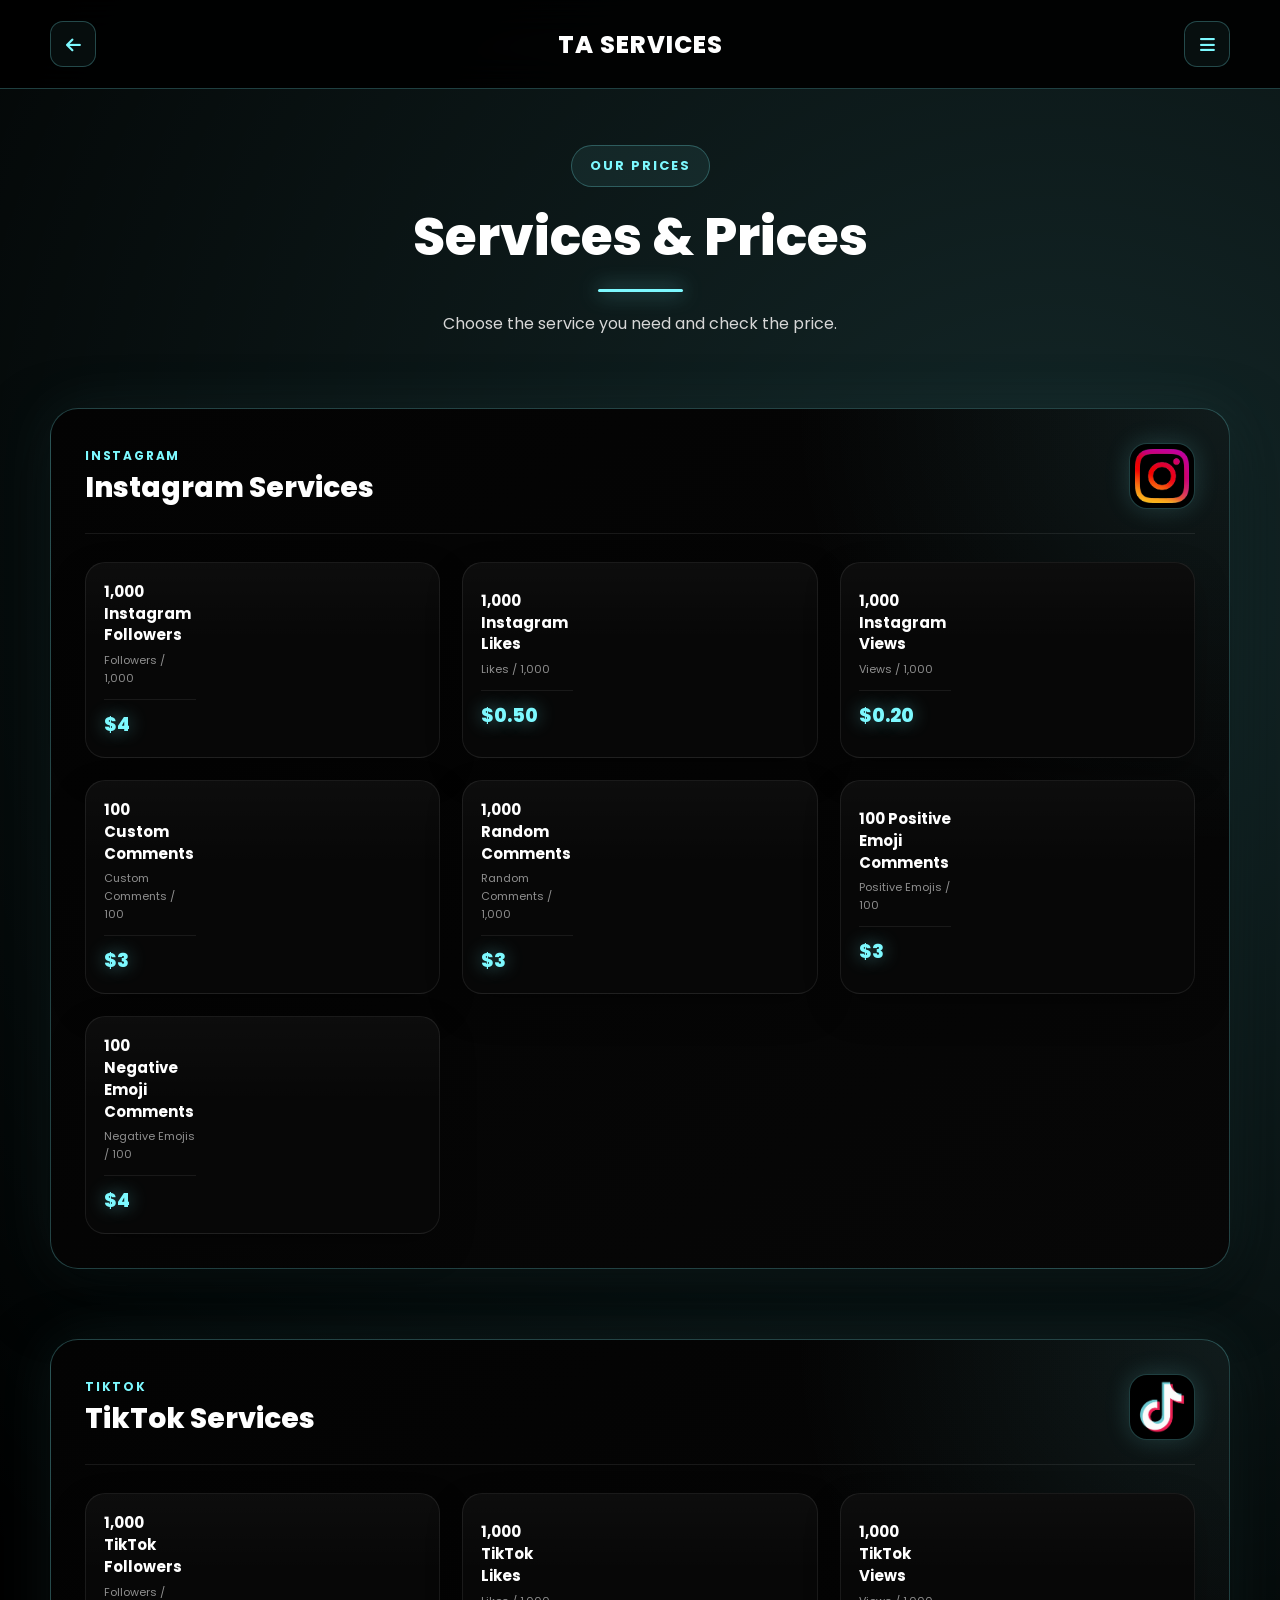
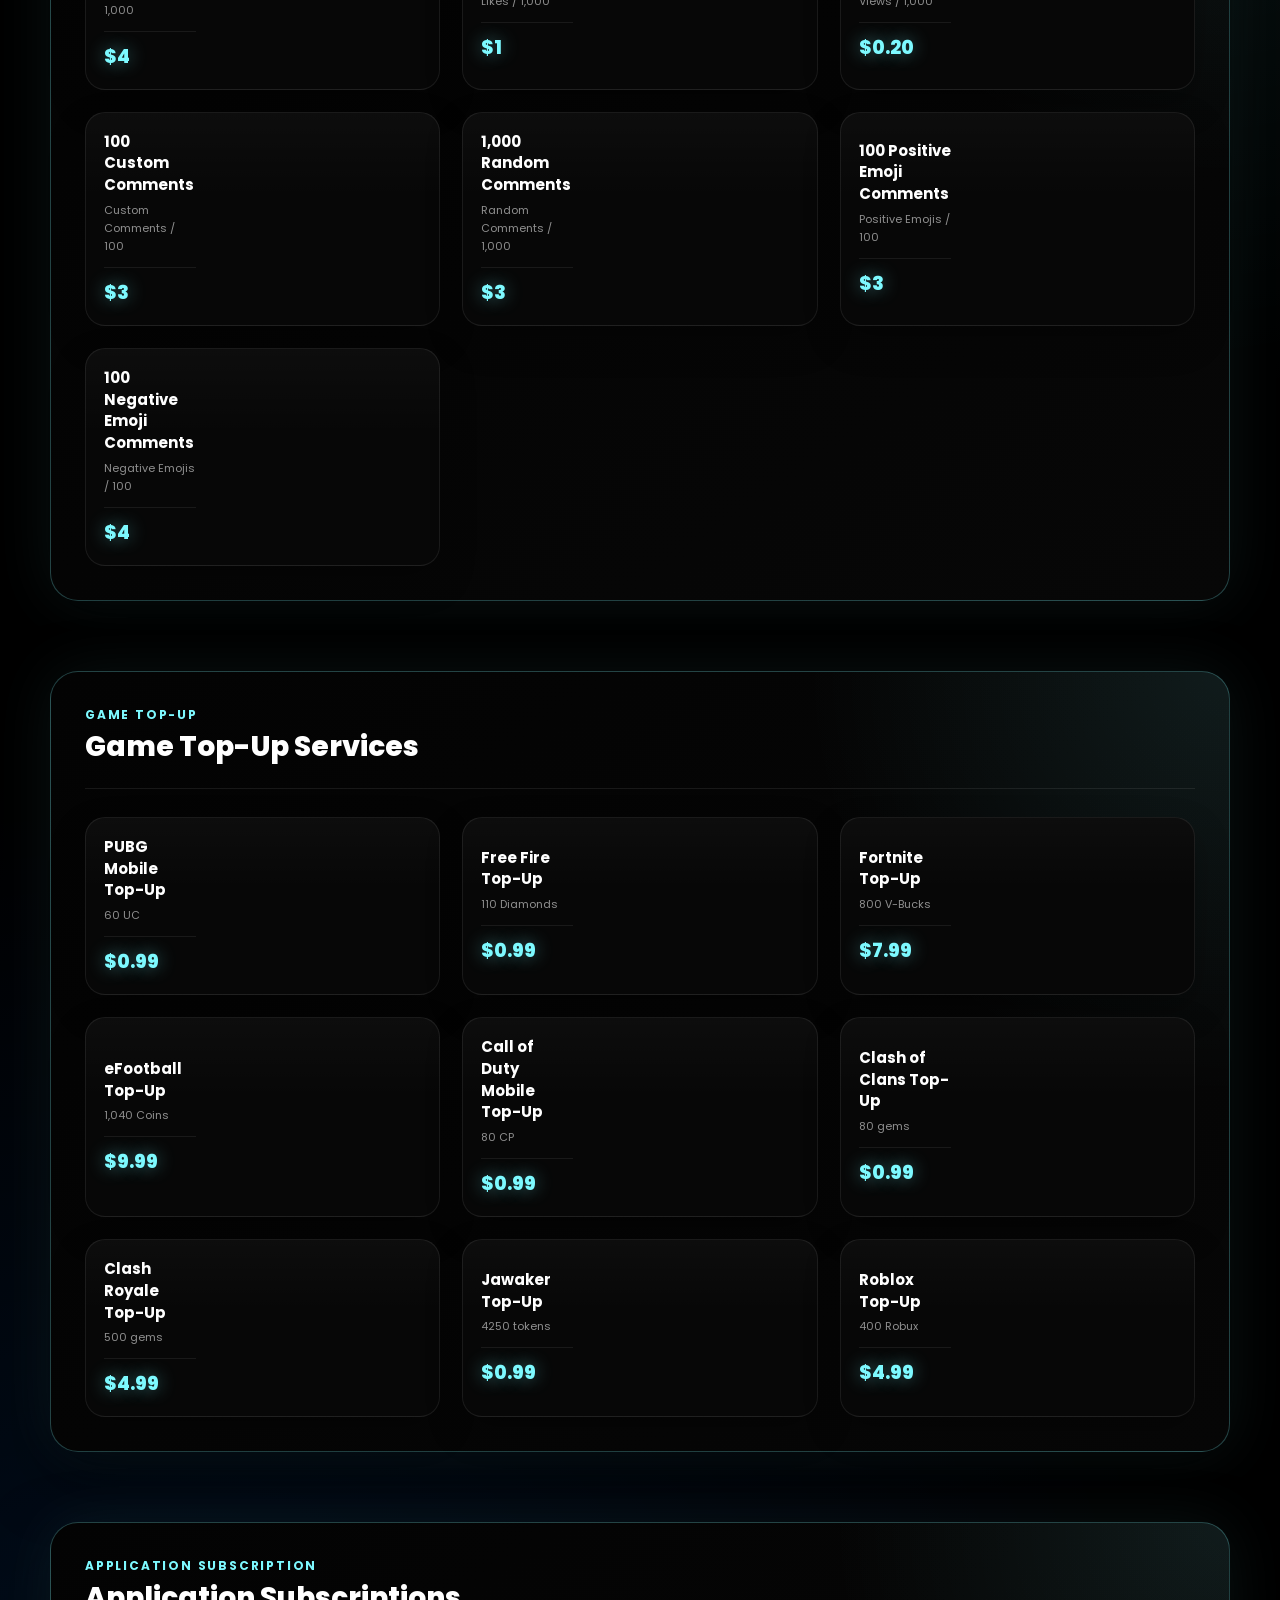
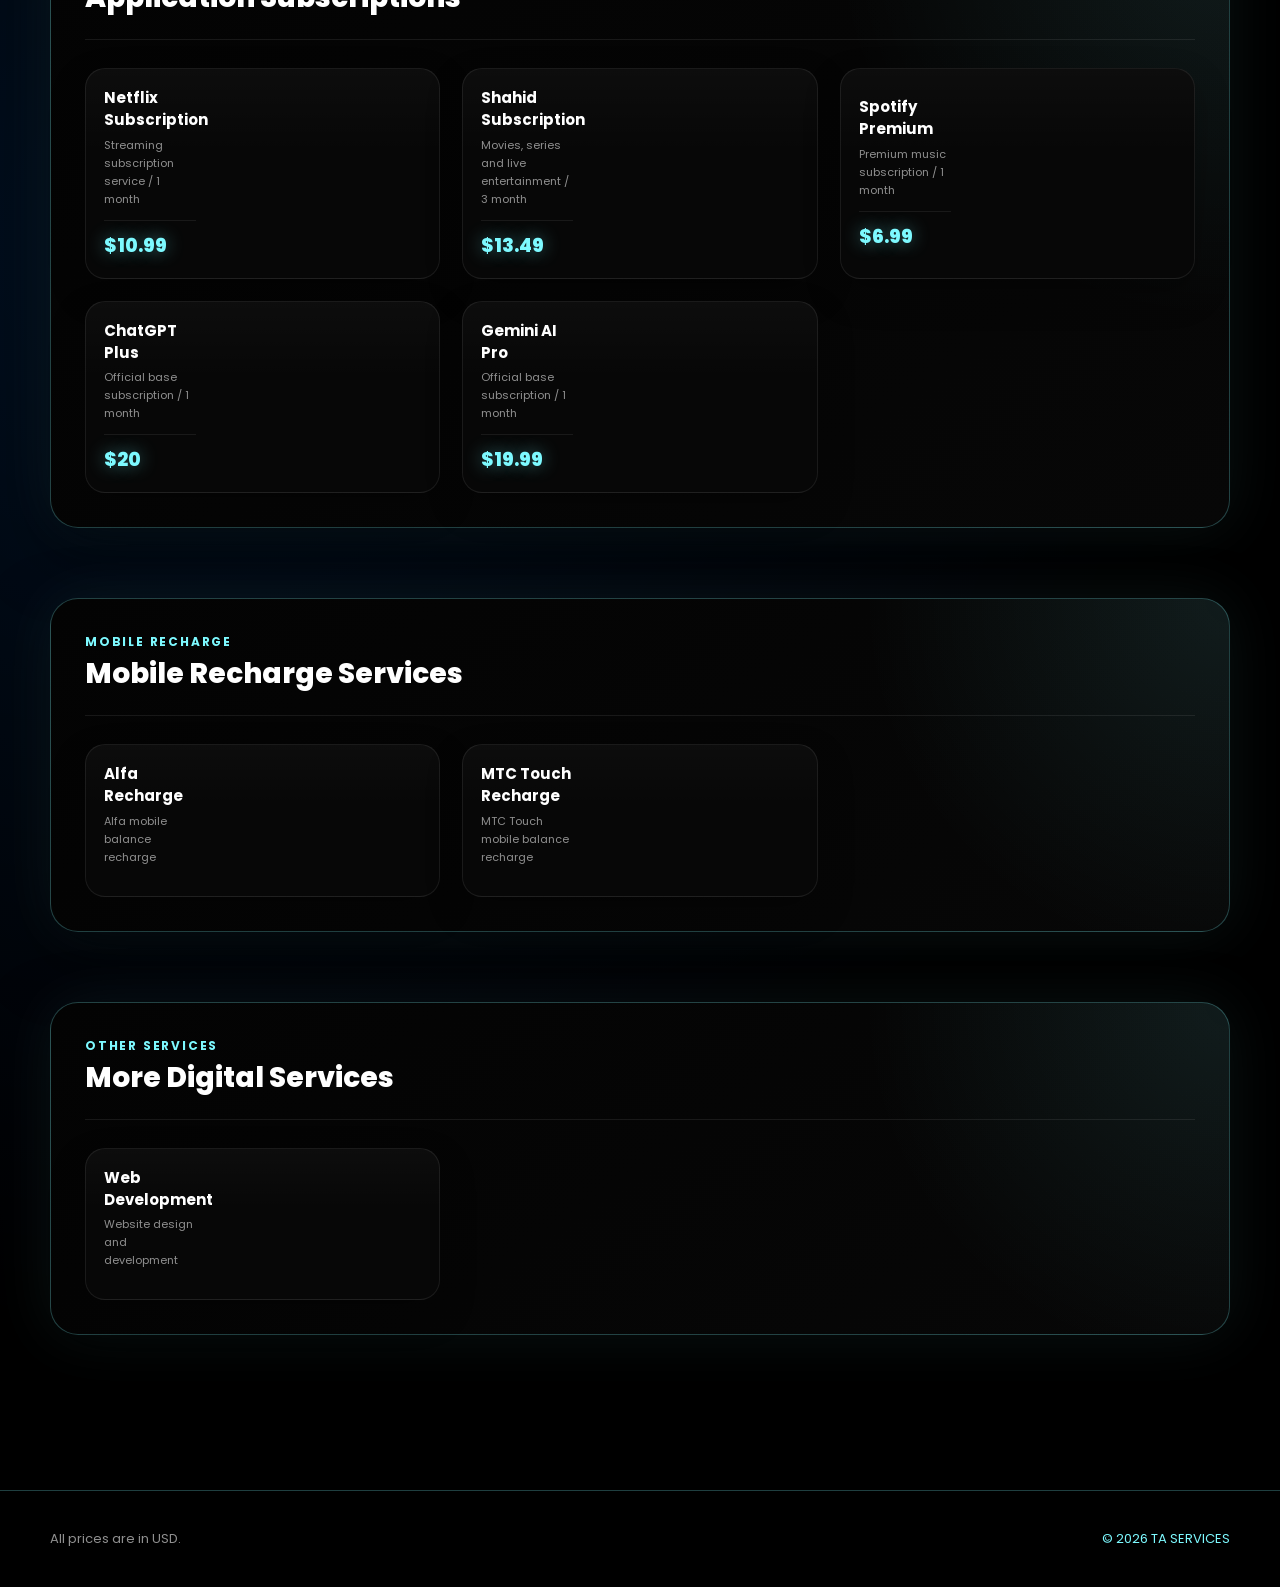
<file: viewprices.html>
<!DOCTYPE html>
<html lang="en" dir="ltr">
<head>
  <meta charset="UTF-8">
  <meta name="viewport" content="width=device-width, initial-scale=1.0">

  <title>Services & Prices</title>

  <!-- CSS file -->
  <link rel="stylesheet" href="viewprice.css">

  <!-- Font Awesome -->
  <link
    rel="stylesheet"
    href="https://cdnjs.cloudflare.com/ajax/libs/font-awesome/6.5.2/css/all.min.css"
  >
</head>

<body>

  <header class="site-header">
    <div class="container header-content">

      <a href="index.html" class="back-btn" aria-label="Go back">
        <i class="fa-solid fa-arrow-left"></i>
      </a>

      <a href="../index.html" class="logo">
        TA SERVICES
      </a>

      <button class="menu-btn" type="button" aria-label="Open menu">
        <i class="fa-solid fa-bars"></i>
      </button>

    </div>
  </header>


  <main class="services-page">
    <div class="container">

      <section class="page-heading">
        <p class="small-title">OUR PRICES</p>
        <h1>Services & Prices</h1>
        <p>Choose the service you need and check the price.</p>
      </section>


      <!-- Instagram Services -->
      <section class="service-section" id="instagram">

        <div class="section-title">
          <div>
            <span>Instagram</span>
            <h2>Instagram Services</h2>
          </div>

          <img
            src="insta.jpeg"
            alt="Instagram"
            class="section-logo"style="background-color: black; padding: 5px;"
          >
        </div>

        <div class="services-grid compact-services-grid">

          <article class="service-card compact-card">
            <div class="card-content">
              <h3>1,000 Instagram Followers</h3>
              <p class="service-unit">Followers / 1,000</p>
              <p class="price"><span>$4</span></p>
            </div>
          </article>

          <article class="service-card compact-card">
            <div class="card-content">
              <h3>1,000 Instagram Likes</h3>
              <p class="service-unit">Likes / 1,000</p>
              <p class="price"><span>$0.50</span></p>
            </div>
          </article>

          <article class="service-card compact-card">
            <div class="card-content">
              <h3>1,000 Instagram Views</h3>
              <p class="service-unit">Views / 1,000</p>
              <p class="price"><span>$0.20</span></p>
            </div>
          </article>

          <article class="service-card compact-card">
            <div class="card-content">
              <h3>100 Custom Comments</h3>
              <p class="service-unit">Custom Comments / 100</p>
              <p class="price"><span>$3</span></p>
            </div>
          </article>

          <article class="service-card compact-card">
            <div class="card-content">
              <h3>1,000 Random Comments</h3>
              <p class="service-unit">Random Comments / 1,000</p>
              <p class="price"><span>$3</span></p>
            </div>
          </article>

          <article class="service-card compact-card">
            <div class="card-content">
              <h3>100 Positive Emoji Comments</h3>
              <p class="service-unit">Positive Emojis / 100</p>
              <p class="price"><span>$3</span></p>
            </div>
          </article>

          <article class="service-card compact-card">
            <div class="card-content">
              <h3>100 Negative Emoji Comments</h3>
              <p class="service-unit">Negative Emojis / 100</p>
              <p class="price"><span>$4</span></p>
            </div>
          </article>

        </div>
      </section>


      <!-- TikTok Services -->
      <section class="service-section" id="tiktok">

        <div class="section-title">
          <div>
            <span>TikTok</span>
            <h2>TikTok Services</h2>
          </div>

          <img
            src="tiktok.jpeg"
            alt="TikTok"
            class="section-logo"
            style="background-color: black; padding: 5px;"
          >
        </div>

        <div class="services-grid compact-services-grid">

          <article class="service-card compact-card">
            <div class="card-content">
              <h3>1,000 TikTok Followers</h3>
              <p class="service-unit">Followers / 1,000</p>
              <p class="price"><span>$4</span></p>
            </div>
          </article>

          <article class="service-card compact-card">
            <div class="card-content">
              <h3>1,000 TikTok Likes</h3>
              <p class="service-unit">Likes / 1,000</p>
              <p class="price"><span>$1</span></p>
            </div>
          </article>

          <article class="service-card compact-card">
            <div class="card-content">
              <h3>1,000 TikTok Views</h3>
              <p class="service-unit">Views / 1,000</p>
              <p class="price"><span>$0.20</span></p>
            </div>
          </article>

          <article class="service-card compact-card">
            <div class="card-content">
              <h3>100 Custom Comments</h3>
              <p class="service-unit">Custom Comments / 100</p>
              <p class="price"><span>$3</span></p>
            </div>
          </article>

          <article class="service-card compact-card">
            <div class="card-content">
              <h3>1,000 Random Comments</h3>
              <p class="service-unit">Random Comments / 1,000</p>
              <p class="price"><span>$3</span></p>
            </div>
          </article>

          <article class="service-card compact-card">
            <div class="card-content">
              <h3>100 Positive Emoji Comments</h3>
              <p class="service-unit">Positive Emojis / 100</p>
              <p class="price"><span>$3</span></p>
            </div>
          </article>

          <article class="service-card compact-card">
            <div class="card-content">
              <h3>100 Negative Emoji Comments</h3>
              <p class="service-unit">Negative Emojis / 100</p>
              <p class="price"><span>$4</span></p>
            </div>
          </article>

        </div>
      </section>



      <!-- Game Top-Up Services -->
      <section class="service-section" id="game-topup">

        <div class="section-title">
          <div>
            <span>Game Top-Up</span>
            <h2>Game Top-Up Services</h2>
          </div>
        </div>

        <div class="services-grid compact-services-grid">

          <article class="service-card compact-card">
            <div class="card-content">
              <h3>PUBG Mobile Top-Up</h3>
              <p class="service-unit">60 UC</p>
              <p class="price"><span>$0.99</span></p>
            </div>
          </article>

          <article class="service-card compact-card">
            <div class="card-content">
              <h3>Free Fire Top-Up</h3>
              <p class="service-unit">110 Diamonds</p>
              <p class="price"><span>$0.99</span></p>
            </div>
          </article>

          <article class="service-card compact-card">
            <div class="card-content">
              <h3>Fortnite Top-Up</h3>
              <p class="service-unit">800 V-Bucks</p>
              <p class="price"><span>$7.99</span></p>
            </div>
          </article>

          <article class="service-card compact-card">
            <div class="card-content">
              <h3>eFootball Top-Up</h3>
              <p class="service-unit">1,040 Coins</p>
              <p class="price"><span>$9.99</span></p>
            </div>
          </article>

          <article class="service-card compact-card">
            <div class="card-content">
              <h3>Call of Duty Mobile Top-Up</h3>
              <p class="service-unit">80 CP</p>
              <p class="price"><span>$0.99</span></p>
            </div>
          </article>

          <article class="service-card compact-card">
            <div class="card-content">
              <h3>Clash of Clans Top-Up</h3>
              <p class="service-unit">80 gems </p>
              <p class="price"><span>$0.99</span></p>
            </div>
          </article>

          <article class="service-card compact-card">
            <div class="card-content">
              <h3>Clash Royale Top-Up</h3>
              <p class="service-unit"> 500 gems</p>
              <p class="price"><span>$4.99</span></p>
            </div>
          </article>

          <article class="service-card compact-card">
            <div class="card-content">
              <h3>Jawaker Top-Up</h3>
              <p class="service-unit">4250 tokens</p>
              <p class="price"><span>$0.99</span></p>
            </div>
          </article>
          <article class="service-card compact-card">
            <div class="card-content">
              <h3>Roblox Top-Up</h3>
              <p class="service-unit">400 Robux</p>
              <p class="price"><span>$4.99</span></p>
            </div>
          </article>

        </div>
      </section>


      <!-- Application Subscriptions -->
      <section class="service-section" id="application-subscriptions">

        <div class="section-title">
          <div>
            <span>Application Subscription</span>
            <h2>Application Subscriptions</h2>
          </div>
        </div>

        <div class="services-grid compact-services-grid">

          <article class="service-card compact-card">
            <div class="card-content">
              <h3>Netflix Subscription</h3>
              <p class="service-unit">Streaming subscription service 
                / 1 month
              </p>
              <p class="price"><span>$10.99</span></p>
            </div>
          </article>

          <article class="service-card compact-card">
            <div class="card-content">
              <h3>Shahid Subscription</h3>
              <p class="service-unit">Movies, series and live entertainment / 3 month</p>
              
              <p class="price"><span>$13.49</span></p>
            </div>
          </article>

          <article class="service-card compact-card">
            <div class="card-content">
              <h3>Spotify Premium</h3>
              <p class="service-unit">Premium music subscription 
                / 1 month
              </p>
              <p class="price"><span>$6.99</span></p>
            </div>
          </article>

          <article class="service-card compact-card">
            <div class="card-content">
              <h3>ChatGPT Plus</h3>
              <p class="service-unit">Official base subscription / 1 month</p>
              <p class="price"><span>$20</span></p>
            </div>
          </article>

          <article class="service-card compact-card">
            <div class="card-content">
              <h3>Gemini AI Pro</h3>
              <p class="service-unit">Official base subscription / 1 month</p>
              <p class="price"><span>$19.99</span></p>
            </div>
          </article>

        </div>
      </section>


      <!-- Mobile Recharge -->
      <section class="service-section" id="mobile-recharge">

        <div class="section-title">
          <div>
            <span>Mobile Recharge</span>
            <h2>Mobile Recharge Services</h2>
          </div>
        </div>

        <div class="services-grid compact-services-grid">

          <article class="service-card compact-card">
            <div class="card-content">
              <h3>Alfa Recharge</h3>
              <p class="service-unit">Alfa mobile balance recharge</p>
            </div>
          </article>

          <article class="service-card compact-card">
            <div class="card-content">
              <h3>MTC Touch Recharge</h3>
              <p class="service-unit">MTC Touch mobile balance recharge</p>
            </div>
          </article>

        </div>
      </section>


      <!-- Other Services -->
      <section class="service-section" id="other-services">

        <div class="section-title">
          <div>
            <span>Other Services</span>
            <h2>More Digital Services</h2>
          </div>
        </div>

        <div class="services-grid compact-services-grid">

          <article class="service-card compact-card">
            <div class="card-content">
              <h3>Web Development</h3>
              <p class="service-unit">Website design and development</p>
            </div>
          </article>

        </div>
      </section>

    </div>
  </main>


  <footer class="site-footer">
    <div class="container">
      <p>All prices are in USD.</p>
      <p>&copy; 2026 TA SERVICES</p>
    </div>
  </footer>

</body>
</html>
</file>
<file: viewprice.css>
@import url('https://fonts.googleapis.com/css2?family=Poppins:wght@400;500;600;700;800&display=swap');

:root{
  --primary:#7DF9FF;
  --bg:#000000;
  --white:#ffffff;
  --text:#d7d7d7;
  --muted:#8f8f8f;
  --card:#070707;
  --card-hover:#0b0b0b;
  --border:rgba(125,249,255,.25);
  --soft-border:rgba(255,255,255,.08);
}

*{
  margin:0;
  padding:0;
  box-sizing:border-box;
}

html{
  scroll-behavior:smooth;
}

body{
  font-family:'Poppins',sans-serif;
  background:
    radial-gradient(circle at 82% 12%,rgba(125,249,255,.16),transparent 34%),
    radial-gradient(circle at 12% 72%,rgba(0,120,255,.12),transparent 31%),
    #000;
  color:var(--white);
  min-height:100vh;
  overflow-x:hidden;
}

a{
  color:inherit;
  text-decoration:none;
}

button{
  font-family:'Poppins',sans-serif;
}

img{
  max-width:100%;
  display:block;
}

.container{
  width:min(1180px,calc(100% - 40px));
  margin:0 auto;
}


/* =========================
   HEADER
========================= */

.site-header{
  position:fixed;
  top:0;
  left:0;
  width:100%;
  z-index:1000;
  background:rgba(0,0,0,.9);
  backdrop-filter:blur(18px);
  border-bottom:1px solid var(--border);
}

.header-content{
  min-height:88px;
  display:flex;
  align-items:center;
  justify-content:space-between;
  gap:20px;
}

.logo{
  color:var(--white);
  font-size:24px;
  font-weight:800;
  letter-spacing:1px;
  transition:.3s ease;
}

.logo:hover{
  color:var(--primary);
  text-shadow:0 0 20px rgba(125,249,255,.6);
}

.back-btn,
.menu-btn{
  width:46px;
  height:46px;
  border-radius:13px;
  display:flex;
  align-items:center;
  justify-content:center;
  border:1px solid var(--border);
  background:rgba(125,249,255,.05);
  color:var(--primary);
  font-size:17px;
  cursor:pointer;
  transition:.3s ease;
}

.back-btn:hover,
.menu-btn:hover{
  color:#000;
  background:var(--primary);
  transform:translateY(-3px);
  box-shadow:0 0 24px rgba(125,249,255,.48);
}


/* =========================
   PAGE
========================= */

.services-page{
  padding:145px 0 85px;
}

.page-heading{
  max-width:760px;
  margin:0 auto 70px;
  text-align:center;
}

.small-title{
  display:inline-flex;
  align-items:center;
  justify-content:center;
  padding:10px 18px;
  margin-bottom:20px;
  border:1px solid var(--border);
  border-radius:50px;
  color:var(--primary);
  background:rgba(125,249,255,.07);
  font-size:13px;
  font-weight:700;
  letter-spacing:2px;
}

.page-heading h1{
  margin-bottom:18px;
  font-size:52px;
  line-height:1.15;
  font-weight:800;
}

.page-heading h1::after{
  content:"";
  display:block;
  width:85px;
  height:3px;
  margin:22px auto 0;
  border-radius:50px;
  background:var(--primary);
  box-shadow:0 0 20px rgba(125,249,255,.75);
}

.page-heading p:last-child{
  max-width:620px;
  margin:0 auto;
  color:var(--text);
  font-size:16px;
  line-height:28px;
}


/* =========================
   SERVICE SECTION
========================= */

.service-section{
  margin-bottom:70px;
  padding:34px;
  border:1px solid var(--border);
  border-radius:28px;
  background:
    radial-gradient(circle at top right,rgba(125,249,255,.09),transparent 30%),
    linear-gradient(145deg,#030303,#070707);
  box-shadow:
    0 0 60px rgba(125,249,255,.07),
    0 24px 65px rgba(0,0,0,.55);
}

.section-title{
  display:flex;
  align-items:center;
  justify-content:space-between;
  gap:20px;
  margin-bottom:28px;
  padding-bottom:24px;
  border-bottom:1px solid rgba(255,255,255,.08);
}

.section-title span{
  display:block;
  margin-bottom:5px;
  color:var(--primary);
  font-size:12px;
  font-weight:700;
  letter-spacing:1.8px;
  text-transform:uppercase;
}

.section-title h2{
  font-size:28px;
  line-height:1.25;
  font-weight:800;
}

.section-logo{
  width:66px;
  height:66px;
  padding:10px;
  object-fit:contain;
  border:1px solid var(--border);
  border-radius:18px;
  background:rgba(255,255,255,.96);
  box-shadow:0 0 24px rgba(125,249,255,.17);
}

.section-icon{
  width:66px;
  height:66px;
  display:flex;
  align-items:center;
  justify-content:center;
  border-radius:18px;
  color:#000;
  background:var(--primary);
  font-size:26px;
  box-shadow:0 0 25px rgba(125,249,255,.42);
}


/* =========================
   SERVICES GRID
========================= */

.services-grid{
  display:grid;
  grid-template-columns:repeat(3,minmax(0,1fr));
  gap:22px;
}


/* =========================
   SERVICE CARD
========================= */

.service-card{
  position:relative;
  min-height:330px;
  padding:24px;
  display:flex;
  flex-direction:column;
  overflow:hidden;
  border:1px solid var(--soft-border);
  border-radius:20px;
  background:
    linear-gradient(180deg,rgba(255,255,255,.025),transparent 40%),
    var(--card);
  box-shadow:0 15px 35px rgba(0,0,0,.28);
  transition:
    transform .3s ease,
    border-color .3s ease,
    background .3s ease,
    box-shadow .3s ease;
}

.service-card::before{
  content:"";
  position:absolute;
  top:0;
  left:0;
  width:100%;
  height:3px;
  background:linear-gradient(90deg,transparent,var(--primary),transparent);
  opacity:0;
  transition:.3s ease;
}

.service-card:hover{
  transform:translateY(-8px);
  border-color:var(--border);
  background:
    linear-gradient(180deg,rgba(125,249,255,.05),transparent 45%),
    var(--card-hover);
  box-shadow:
    0 0 32px rgba(125,249,255,.12),
    0 22px 48px rgba(0,0,0,.45);
}

.service-card:hover::before{
  opacity:1;
}

.service-card > img{
  width:100%;
  height:165px;
  margin-bottom:22px;
  padding:14px;
  object-fit:contain;
  border-radius:16px;
  background:#fff;
}

.icon-box{
  width:100%;
  height:165px;
  margin-bottom:22px;
  display:flex;
  align-items:center;
  justify-content:center;
  border:1px solid var(--border);
  border-radius:16px;
  background:
    radial-gradient(circle,rgba(125,249,255,.18),transparent 62%),
    #020202;
}

.icon-box i{
  color:var(--primary);
  font-size:62px;
  filter:drop-shadow(0 0 14px rgba(125,249,255,.42));
}

.card-content{
  display:flex;
  flex:1;
  flex-direction:column;
}

.card-content h3{
  margin-bottom:8px;
  color:var(--white);
  font-size:17px;
  line-height:1.45;
  font-weight:700;
}

.service-unit{
  margin-bottom:22px;
  color:var(--muted);
  font-size:12px;
  line-height:21px;
}

.price{
  margin-top:auto;
  padding-top:17px;
  border-top:1px solid rgba(255,255,255,.07);
  color:var(--primary);
  font-size:13px;
  font-weight:600;
}

.price span{
  display:inline-block;
  font-size:22px;
  font-weight:800;
  text-shadow:0 0 18px rgba(125,249,255,.45);
}


/* =========================
   FOOTER
========================= */

.site-footer{
  padding:38px 0;
  border-top:1px solid var(--border);
  background:#000;
}

.site-footer .container{
  display:flex;
  align-items:center;
  justify-content:space-between;
  gap:20px;
}

.site-footer p{
  margin:0;
  color:var(--muted);
  font-size:13px;
}

.site-footer p:last-child{
  color:var(--primary);
}


/* =========================
   TABLET
========================= */

@media(max-width:991px){

  .services-page{
    padding-top:130px;
  }

  .page-heading h1{
    font-size:43px;
  }

  .services-grid{
    grid-template-columns:repeat(2,minmax(0,1fr));
  }

}


/* =========================
   MOBILE
========================= */

@media(max-width:767px){

  .container{
    width:min(100% - 26px,1180px);
  }

  .header-content{
    min-height:76px;
  }

  .logo{
    font-size:19px;
  }

  .back-btn,
  .menu-btn{
    width:42px;
    height:42px;
  }

  .services-page{
    padding:115px 0 60px;
  }

  .page-heading{
    margin-bottom:45px;
  }

  .page-heading h1{
    font-size:34px;
  }

  .page-heading p:last-child{
    font-size:14px;
    line-height:25px;
  }

  .service-section{
    margin-bottom:42px;
    padding:22px;
    border-radius:22px;
  }

  .section-title{
    align-items:flex-start;
  }

  .section-title h2{
    font-size:23px;
  }

  .section-logo,
  .section-icon{
    width:58px;
    height:58px;
    min-width:58px;
  }

  .services-grid{
    grid-template-columns:1fr;
  }

  .service-card{
    min-height:unset;
  }

  .service-card > img,
  .icon-box{
    height:190px;
  }

  .site-footer .container{
    flex-direction:column;
    text-align:center;
  }

}


/* =========================
   SMALL MOBILE
========================= */

@media(max-width:480px){

  .page-heading h1{
    font-size:29px;
  }

  .small-title{
    padding:9px 15px;
    font-size:11px;
  }

  .service-section{
    padding:18px;
  }

  .section-title{
    gap:13px;
  }

  .section-title h2{
    font-size:20px;
  }

  .section-logo,
  .section-icon{
    width:52px;
    height:52px;
    min-width:52px;
    border-radius:15px;
  }

  .service-card{
    padding:18px;
    border-radius:17px;
  }

  .service-card > img,
  .icon-box{
    height:165px;
  }

  .card-content h3{
    font-size:15px;
  }

  .price span{
    font-size:20px;
  }

}


/* =========================
   COMPACT ADDITIONAL SERVICE CARDS
========================= */

.compact-services-grid{
  grid-template-columns:repeat(3,minmax(0,1fr));
}

.compact-card{
  min-height:150px;
  padding:18px;
  display:grid;
  grid-template-columns:92px minmax(0,1fr);
  align-items:center;
  gap:17px;
}

.compact-card::before{
  height:100%;
  width:3px;
  background:linear-gradient(180deg,transparent,var(--primary),transparent);
}

.compact-card .service-thumbnail{
  width:92px;
  height:92px;
  margin:0;
  padding:0;
  border-radius:15px;
  object-fit:cover;
  background:#0a0a0a;
  border:1px solid rgba(125,249,255,.18);
}

.compact-card .logo-thumbnail{
  object-fit:contain;
  padding:8px;
}

.compact-card .card-content h3{
  margin-bottom:5px;
  font-size:15px;
}

.compact-card .service-unit{
  margin-bottom:12px;
  font-size:11px;
  line-height:18px;
}

.compact-card .price{
  padding-top:10px;
}

.compact-card .price span{
  font-size:19px;
}

@media(max-width:991px){
  .compact-services-grid{
    grid-template-columns:repeat(2,minmax(0,1fr));
  }
}

@media(max-width:767px){
  .compact-services-grid{
    grid-template-columns:1fr;
  }

  .compact-card{
    grid-template-columns:82px minmax(0,1fr);
    min-height:132px;
  }

  .compact-card .service-thumbnail{
    width:82px;
    height:82px;
  }
}

@media(max-width:420px){
  .compact-card{
    grid-template-columns:72px minmax(0,1fr);
    gap:13px;
    padding:14px;
  }

  .compact-card .service-thumbnail{
    width:72px;
    height:72px;
  }

  .compact-card .card-content h3{
    font-size:14px;
  }
}
</file>
